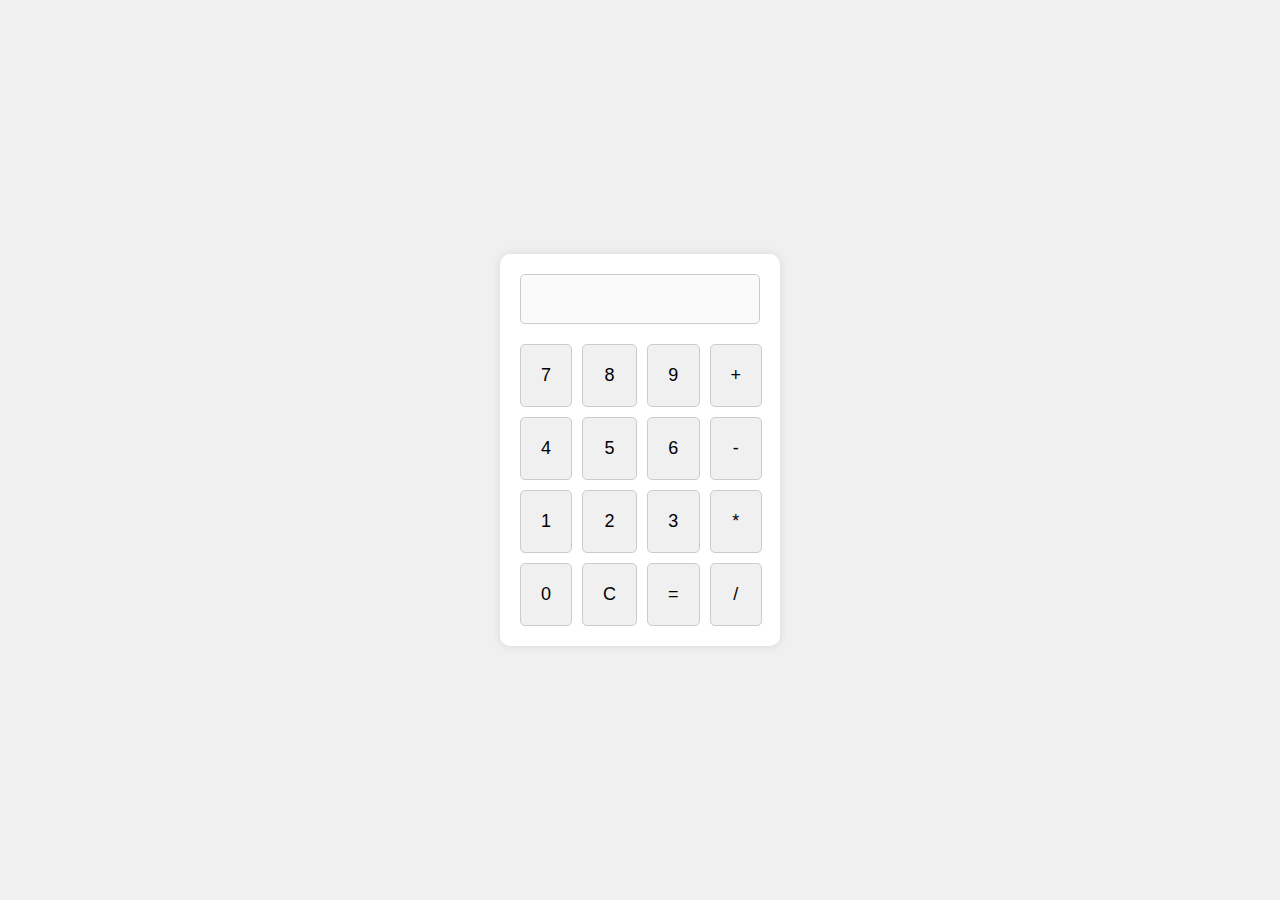
<file: web calculator/index.html>
<!DOCTYPE html>
<html lang="en">
<head>
  <meta charset="UTF-8">
  <meta name="viewport" content="width=device-width, initial-scale=1.0">
  <title>Basic Calculator</title>
  <link rel="stylesheet" href="style.css">
</head>
<body>
  <div class="calculator">
    <input type="text" id="display" disabled>
    <div class="buttons">
      <button class="button" onclick="appendNumber(7)">7</button>
      <button class="button" onclick="appendNumber(8)">8</button>
      <button class="button" onclick="appendNumber(9)">9</button>
      <button class="button" onclick="setOperation('+')">+</button>
      
      <button class="button" onclick="appendNumber(4)">4</button>
      <button class="button" onclick="appendNumber(5)">5</button>
      <button class="button" onclick="appendNumber(6)">6</button>
      <button class="button" onclick="setOperation('-')">-</button>
      
      <button class="button" onclick="appendNumber(1)">1</button>
      <button class="button" onclick="appendNumber(2)">2</button>
      <button class="button" onclick="appendNumber(3)">3</button>
      <button class="button" onclick="setOperation('*')">*</button>
      
      <button class="button" onclick="appendNumber(0)">0</button>
      <button class="button" onclick="clearDisplay()">C</button>
      <button class="button" onclick="calculateResult()">=</button>
      <button class="button" onclick="setOperation('/')">/</button>
    </div>
  </div>
  <script src="script.js"></script>
</body>
</html>
</file>
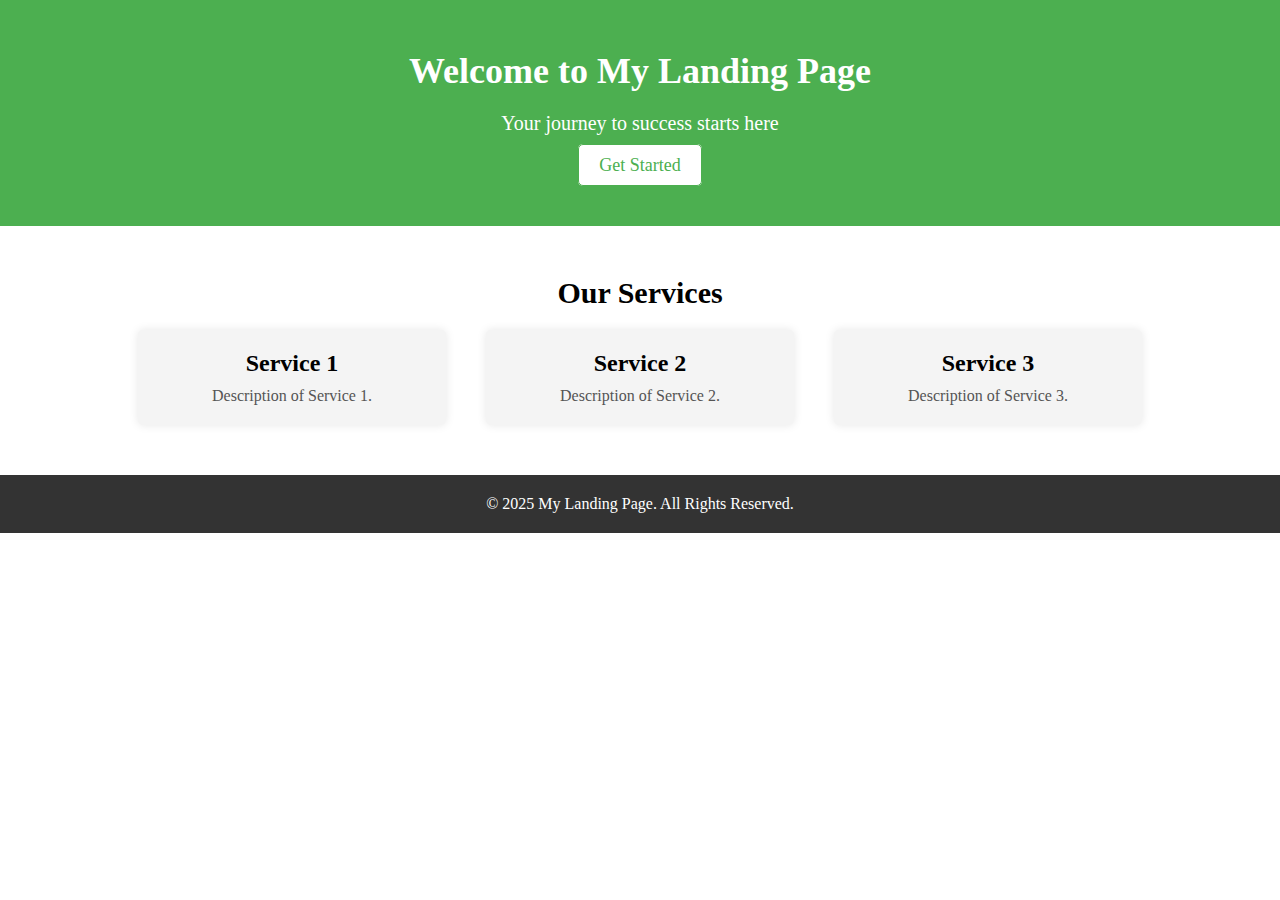
<file: web leading page1/index.html>
<!DOCTYPE html>
<html lang="en">
<head>
  <meta charset="UTF-8">
  <meta name="viewport" content="width=device-width, initial-scale=1.0">
  <title>Landing Page</title>
  <link rel="stylesheet" href="style.css">
</head>
<body>
  <!-- Header Section -->
  <header class="header">
    <div class="container">
      <h1>Welcome to My Landing Page</h1>
      <p>Your journey to success starts here</p>
      <a href="#section1" class="cta-button">Get Started</a>
    </div>
  </header>

  <!-- Section 1 -->
  <section id="section1" class="section">
    <div class="container">
      <h2>Our Services</h2>
      <div class="service-cards">
        <div class="card">
          <h3>Service 1</h3>
          <p>Description of Service 1.</p>
        </div>
        <div class="card">
          <h3>Service 2</h3>
          <p>Description of Service 2.</p>
        </div>
        <div class="card">
          <h3>Service 3</h3>
          <p>Description of Service 3.</p>
        </div>
      </div>
    </div>
  </section>

  <!-- Footer Section -->
  <footer class="footer">
    <div class="container">
      <p>&copy; 2025 My Landing Page. All Rights Reserved.</p>
    </div>
  </footer>
</body>
</html>
</file>
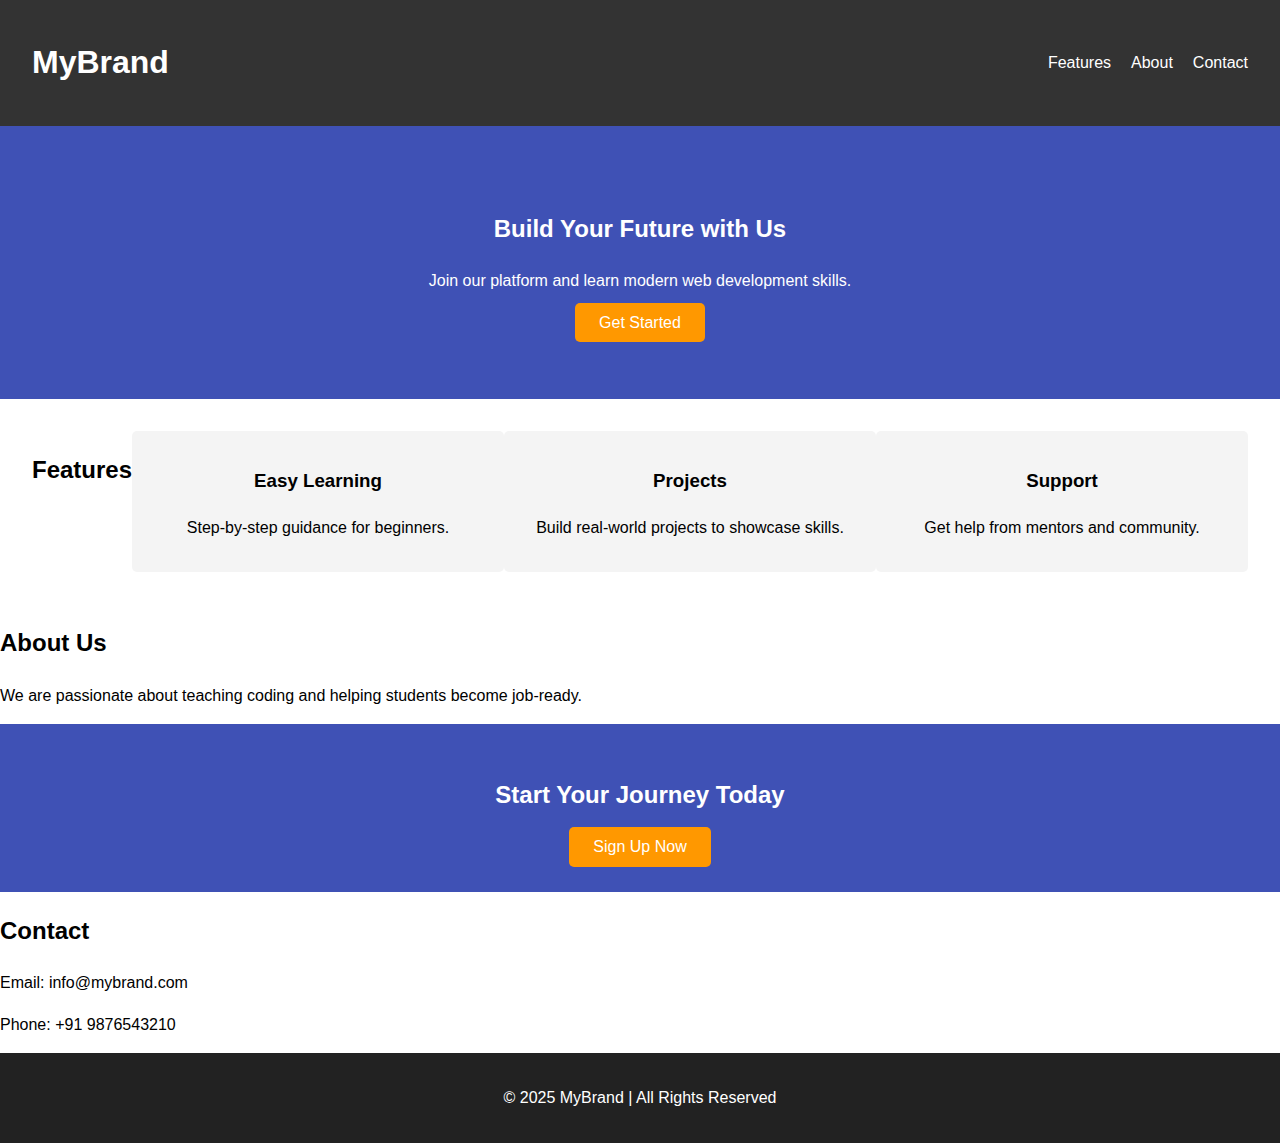
<file: web leading page2/index.html>
<!DOCTYPE html>
<html lang="en">
<head>
  <meta charset="UTF-8">
  <meta name="viewport" content="width=device-width, initial-scale=1.0">
  <title>Landing Page</title>
  <link rel="stylesheet" href="style.css">
</head>
<body>
  <!-- Header -->
  <header>
    <nav>
      <h1>MyBrand</h1>
      <ul>
        <li><a href="#features">Features</a></li>
        <li><a href="#about">About</a></li>
        <li><a href="#contact">Contact</a></li>
      </ul>
    </nav>
  </header>

  <!-- Hero Section -->
  <section id="hero">
    <h2>Build Your Future with Us</h2>
    <p>Join our platform and learn modern web development skills.</p>
    <a href="#signup" class="btn">Get Started</a>
  </section>

  <!-- Features -->
  <section id="features">
    <h2>Features</h2>
    <div class="feature-box">
      <h3>Easy Learning</h3>
      <p>Step-by-step guidance for beginners.</p>
    </div>
    <div class="feature-box">
      <h3>Projects</h3>
      <p>Build real-world projects to showcase skills.</p>
    </div>
    <div class="feature-box">
      <h3>Support</h3>
      <p>Get help from mentors and community.</p>
    </div>
  </section>

  <!-- About -->
  <section id="about">
    <h2>About Us</h2>
    <p>We are passionate about teaching coding and helping students become job-ready.</p>
  </section>

  <!-- Call to Action -->
  <section id="signup">
    <h2>Start Your Journey Today</h2>
    <a href="#contact" class="btn">Sign Up Now</a>
  </section>

  <!-- Contact -->
  <section id="contact">
    <h2>Contact</h2>
    <p>Email: info@mybrand.com</p>
    <p>Phone: +91 9876543210</p>
  </section>

  <!-- Footer -->
  <footer>
    <p>© 2025 MyBrand | All Rights Reserved</p>
  </footer>
</body>
</html>
</file>
<file: web calculator/style.css>
* {
  margin: 0;
  padding: 0;
  box-sizing: border-box;
}

body {
  font-family: Arial, sans-serif;
  display: flex;
  justify-content: center;
  align-items: center;
  height: 100vh;
  background-color: #f0f0f0;
}

.calculator {
  background-color: white;
  border-radius: 10px;
  box-shadow: 0 0 10px rgba(0, 0, 0, 0.1);
  padding: 20px;
  width: 280px;
}

#display {
  width: 100%;
  height: 50px;
  font-size: 24px;
  text-align: right;
  padding: 10px;
  margin-bottom: 20px;
  border: 1px solid #ccc;
  border-radius: 5px;
}

.buttons {
  display: grid;
  grid-template-columns: repeat(4, 1fr);
  gap: 10px;
}

.button {
  padding: 20px;
  font-size: 18px;
  background-color: #f0f0f0;
  border: 1px solid #ccc;
  border-radius: 5px;
  cursor: pointer;
  transition: background-color 0.2s ease;
}

.button:hover {
  background-color: #ddd;
}

button:active {
  background-color: #bbb;
}
</file>
<file: web leading page2/style.css>
body {
  margin: 0;
  font-family: Arial, sans-serif;
  line-height: 1.6;
}

/* Navigation */
header {
  background: #333;
  color: white;
  padding: 1rem 2rem;
}

nav {
  display: flex;
  justify-content: space-between;
  align-items: center;
}

nav ul {
  list-style: none;
  display: flex;
}

nav ul li {
  margin-left: 20px;
}

nav ul li a {
  color: white;
  text-decoration: none;
}

/* Hero Section */
#hero {
  background: #3f51b5;
  color: white;
  text-align: center;
  padding: 4rem 2rem;
}

#hero .btn {
  background: #ff9800;
  color: white;
  padding: 0.7rem 1.5rem;
  border-radius: 5px;
  text-decoration: none;
}

#hero .btn:hover {
  background: #e68900;
}

/* Features */
#features {
  display: flex;
  justify-content: space-around;
  padding: 2rem;
}

.feature-box {
  background: #f4f4f4;
  padding: 1rem;
  border-radius: 5px;
  width: 30%;
  text-align: center;
}

/* Call to Action */
#signup {
  background: #3f51b5;
  color: white;
  text-align: center;
  padding: 2rem;
}

#signup .btn {
  background: #ff9800;
  padding: 0.7rem 1.5rem;
  text-decoration: none;
  color: white;
  border-radius: 5px;
}

/* Footer */
footer {
  background: #222;
  color: white;
  text-align: center;
  padding: 1rem;
}
</file>
<file: web leading page1/style.css>
/* Basic Reset */
* {
  margin: 0;
  padding: 0;
  box-sizing: border-box;
}

/* Container class for centering content */
.container {
  width: 80%;
  margin: 0 auto;
}

/* Header Section */
.header {
  background-color: #4CAF50;
  color: white;
  padding: 50px 0;
  text-align: center;
}

.header h1 {
  font-size: 36px;
  margin-bottom: 20px;
}

.header p {
  font-size: 20px;
  margin-bottom: 20px;
}

.cta-button {
  background-color: #ffffff;
  color: #4CAF50;
  padding: 10px 20px;
  font-size: 18px;
  text-decoration: none;
  border-radius: 5px;
  border: 1px solid #4CAF50;
}

.cta-button:hover {
  background-color: #4CAF50;
  color: white;
}

/* Section Styling */
.section {
  padding: 50px 0;
  text-align: center;
}

.section h2 {
  font-size: 30px;
  margin-bottom: 20px;
}

.service-cards {
  display: flex;
  justify-content: space-around;
  gap: 20px;
}

.card {
  background-color: #f4f4f4;
  padding: 20px;
  width: 30%;
  border-radius: 5px;
  box-shadow: 0 0 10px rgba(0, 0, 0, 0.1);
}

.card h3 {
  font-size: 24px;
  margin-bottom: 10px;
}

.card p {
  font-size: 16px;
  color: #555;
}

/* Footer Section */
.footer {
  background-color: #333;
  color: white;
  text-align: center;
  padding: 20px 0;
}
</file>
